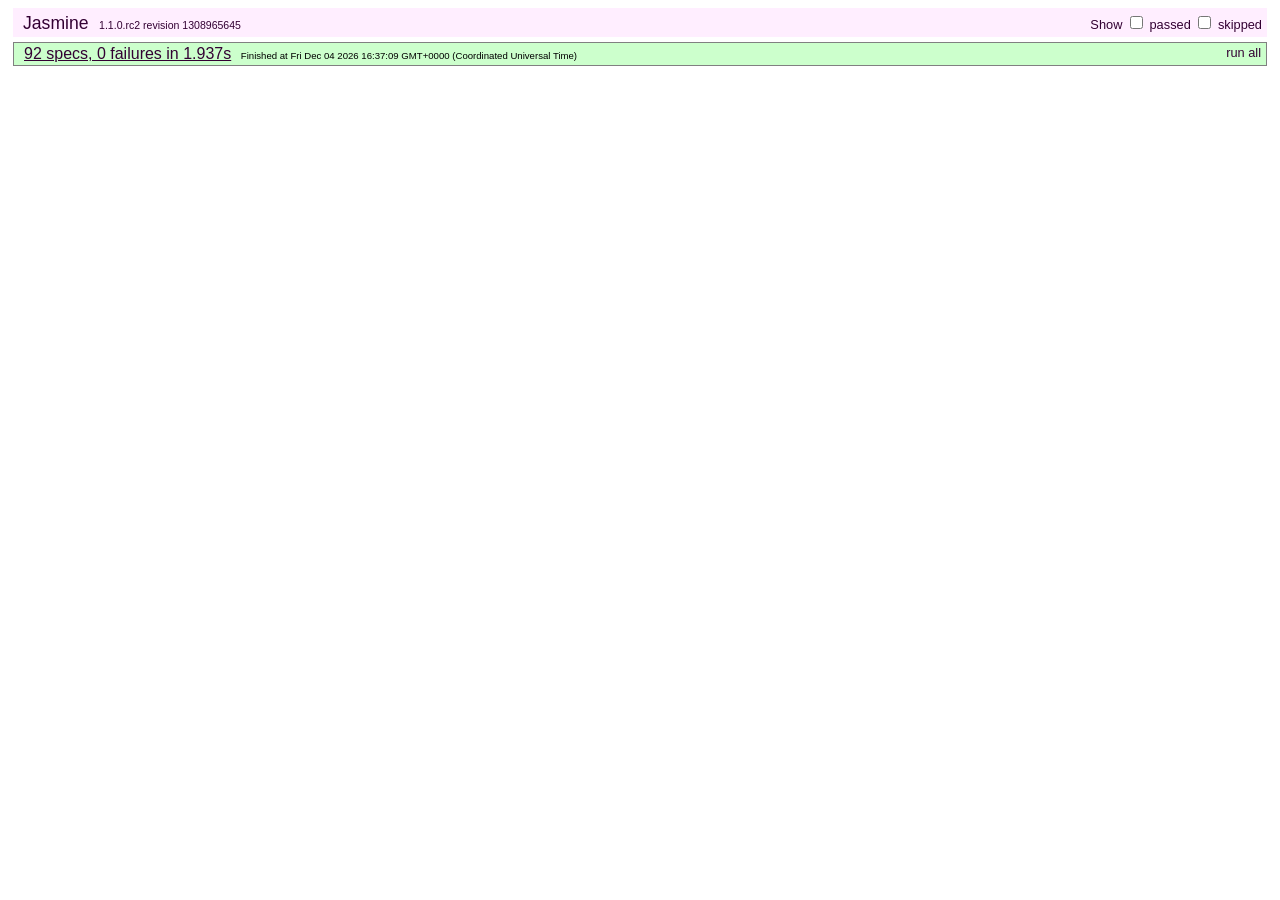
<file: test/index.html>
<!DOCTYPE HTML PUBLIC "-//W3C//DTD HTML 4.01 Transitional//EN"
  "http://www.w3.org/TR/html4/loose.dtd">
<html>
<head>
	<title>deck.js - Jasmine Test Runner</title>
	<link rel="stylesheet" type="text/css" href="lib/jasmine.css">
	<script type="text/javascript" src="../modernizr.custom.js"></script>
	<script type="text/javascript" src="lib/jasmine.js"></script>
	<script type="text/javascript" src="lib/jasmine-html.js"></script>
	<script src="../jquery-1.7.2.min.js"></script>
	<script type="text/javascript" src="lib/jasmine-jquery.js"></script>

	<!-- include source files here... -->
	<script type="text/javascript" src="../core/deck.core.js"></script>
	<script type="text/javascript" src="../extensions/hash/deck.hash.js"></script>
	<script type="text/javascript" src="../extensions/menu/deck.menu.js"></script>
	<script type="text/javascript" src="../extensions/goto/deck.goto.js"></script>
	<script type="text/javascript" src="../extensions/status/deck.status.js"></script>
	<script type="text/javascript" src="../extensions/navigation/deck.navigation.js"></script>
	<script type="text/javascript" src="../extensions/scale/deck.scale.js"></script>

	<!-- include spec files here... -->
	<script type="text/javascript" src="settings.js"></script>
	<script type="text/javascript" src="spec.core.js"></script>
	<script type="text/javascript" src="spec.menu.js"></script>
	<script type="text/javascript" src="spec.goto.js"></script>
	<script type="text/javascript" src="spec.navigation.js"></script>
	<script type="text/javascript" src="spec.hash.js"></script>
	<script type="text/javascript" src="spec.status.js"></script>
	<script type="text/javascript" src="spec.scale.js"></script>
</head>

<body>
<script type="text/javascript">
	jasmine.getEnv().addReporter(new jasmine.TrivialReporter());
	jasmine.getEnv().execute();
</script>
</body>
</html>
</file>
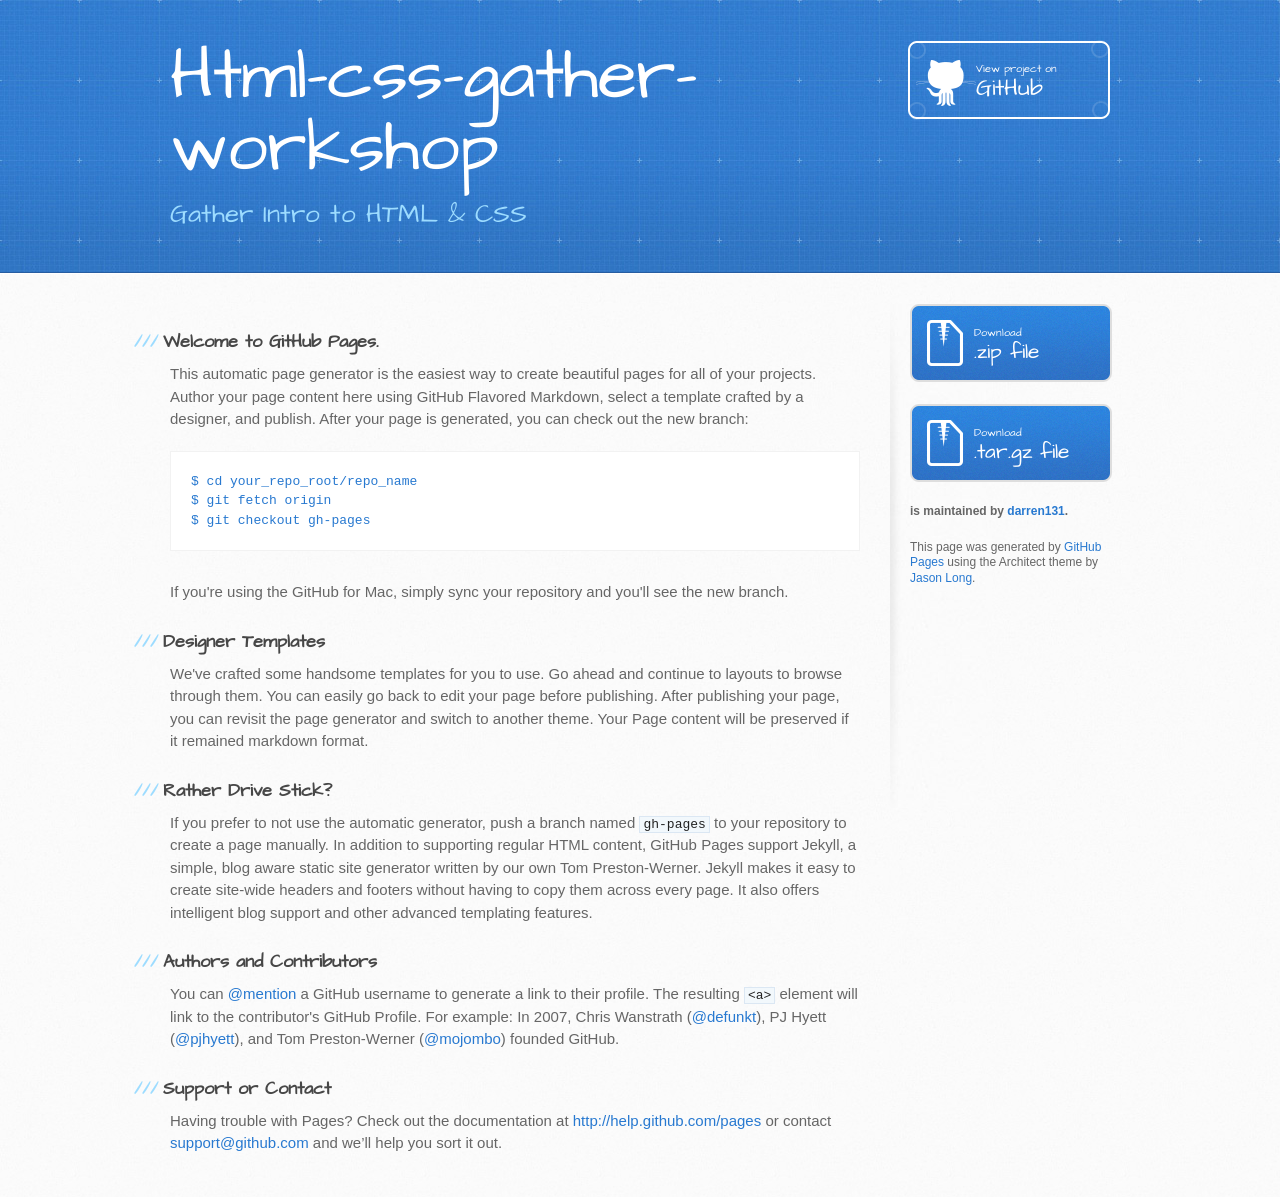
<file: index.html_bkp.html>
<!DOCTYPE html>
<html>
  <head>
    <meta charset='utf-8'>
    <meta http-equiv="X-UA-Compatible" content="chrome=1">
    <meta name="viewport" content="width=device-width, initial-scale=1, maximum-scale=1">
    <link href='https://fonts.googleapis.com/css?family=Architects+Daughter' rel='stylesheet' type='text/css'>
    <link rel="stylesheet" type="text/css" href="stylesheets/stylesheet.css" media="screen" />
    <link rel="stylesheet" type="text/css" href="stylesheets/pygment_trac.css" media="screen" />
    <link rel="stylesheet" type="text/css" href="stylesheets/print.css" media="print" />

    <!--[if lt IE 9]>
    <script src="//html5shiv.googlecode.com/svn/trunk/html5.js"></script>
    <![endif]-->

    <title>Html-css-gather-workshop by darren131</title>
  </head>

  <body>
    <header>
      <div class="inner">
        <h1>Html-css-gather-workshop</h1>
        <h2>Gather Intro to HTML &amp; CSS</h2>
        <a href="https://github.com/darren131/HTML-CSS-Gather-Workshop" class="button"><small>View project on</small>GitHub</a>
      </div>
    </header>

    <div id="content-wrapper">
      <div class="inner clearfix">
        <section id="main-content">
          <h3>Welcome to GitHub Pages.</h3>

<p>This automatic page generator is the easiest way to create beautiful pages for all of your projects. Author your page content here using GitHub Flavored Markdown, select a template crafted by a designer, and publish. After your page is generated, you can check out the new branch:</p>

<pre><code>$ cd your_repo_root/repo_name
$ git fetch origin
$ git checkout gh-pages
</code></pre>

<p>If you're using the GitHub for Mac, simply sync your repository and you'll see the new branch.</p>

<h3>Designer Templates</h3>

<p>We've crafted some handsome templates for you to use. Go ahead and continue to layouts to browse through them. You can easily go back to edit your page before publishing. After publishing your page, you can revisit the page generator and switch to another theme. Your Page content will be preserved if it remained markdown format.</p>

<h3>Rather Drive Stick?</h3>

<p>If you prefer to not use the automatic generator, push a branch named <code>gh-pages</code> to your repository to create a page manually. In addition to supporting regular HTML content, GitHub Pages support Jekyll, a simple, blog aware static site generator written by our own Tom Preston-Werner. Jekyll makes it easy to create site-wide headers and footers without having to copy them across every page. It also offers intelligent blog support and other advanced templating features.</p>

<h3>Authors and Contributors</h3>

<p>You can <a href="https://github.com/blog/821" class="user-mention">@mention</a> a GitHub username to generate a link to their profile. The resulting <code>&lt;a&gt;</code> element will link to the contributor's GitHub Profile. For example: In 2007, Chris Wanstrath (<a href="https://github.com/defunkt" class="user-mention">@defunkt</a>), PJ Hyett (<a href="https://github.com/pjhyett" class="user-mention">@pjhyett</a>), and Tom Preston-Werner (<a href="https://github.com/mojombo" class="user-mention">@mojombo</a>) founded GitHub.</p>

<h3>Support or Contact</h3>

<p>Having trouble with Pages? Check out the documentation at <a href="http://help.github.com/pages">http://help.github.com/pages</a> or contact <a href="mailto:support@github.com">support@github.com</a> and we’ll help you sort it out.</p>
        </section>

        <aside id="sidebar">
          <a href="https://github.com/darren131/HTML-CSS-Gather-Workshop/zipball/master" class="button">
            <small>Download</small>
            .zip file
          </a>
          <a href="https://github.com/darren131/HTML-CSS-Gather-Workshop/tarball/master" class="button">
            <small>Download</small>
            .tar.gz file
          </a>

          <p class="repo-owner"><a href="https://github.com/darren131/HTML-CSS-Gather-Workshop"></a> is maintained by <a href="https://github.com/darren131">darren131</a>.</p>

          <p>This page was generated by <a href="pages.github.com">GitHub Pages</a> using the Architect theme by <a href="http://twitter.com/jasonlong">Jason Long</a>.</p>
        </aside>
      </div>
    </div>

  
  </body>
</html>
</file>
<file: test/lib/jasmine.css>
body {
  font-family: "Helvetica Neue Light", "Lucida Grande", "Calibri", "Arial", sans-serif;
}


.jasmine_reporter a:visited, .jasmine_reporter a {
  color: #303; 
}

.jasmine_reporter a:hover, .jasmine_reporter a:active {
  color: blue; 
}

.run_spec {
  float:right;
  padding-right: 5px;
  font-size: .8em;
  text-decoration: none;
}

.jasmine_reporter {
  margin: 0 5px;
}

.banner {
  color: #303;
  background-color: #fef;
  padding: 5px;
}

.logo {
  float: left;
  font-size: 1.1em;
  padding-left: 5px;
}

.logo .version {
  font-size: .6em;
  padding-left: 1em;
}

.runner.running {
  background-color: yellow;
}


.options {
  text-align: right;
  font-size: .8em;
}




.suite {
  border: 1px outset gray;
  margin: 5px 0;
  padding-left: 1em;
}

.suite .suite {
  margin: 5px; 
}

.suite.passed {
  background-color: #dfd;
}

.suite.failed {
  background-color: #fdd;
}

.spec {
  margin: 5px;
  padding-left: 1em;
  clear: both;
}

.spec.failed, .spec.passed, .spec.skipped {
  padding-bottom: 5px;
  border: 1px solid gray;
}

.spec.failed {
  background-color: #fbb;
  border-color: red;
}

.spec.passed {
  background-color: #bfb;
  border-color: green;
}

.spec.skipped {
  background-color: #bbb;
}

.messages {
  border-left: 1px dashed gray;
  padding-left: 1em;
  padding-right: 1em;
}

.passed {
  background-color: #cfc;
  display: none;
}

.failed {
  background-color: #fbb;
}

.skipped {
  color: #777;
  background-color: #eee;
  display: none;
}


/*.resultMessage {*/
  /*white-space: pre;*/
/*}*/

.resultMessage span.result {
  display: block;
  line-height: 2em;
  color: black;
}

.resultMessage .mismatch {
  color: black;
}

.stackTrace {
  white-space: pre;
  font-size: .8em;
  margin-left: 10px;
  max-height: 5em;
  overflow: auto;
  border: 1px inset red;
  padding: 1em;
  background: #eef;
}

.finished-at {
  padding-left: 1em;
  font-size: .6em;
}

.show-passed .passed,
.show-skipped .skipped {
  display: block;
}


#jasmine_content {
  position:fixed;
  right: 100%;
}

.runner {
  border: 1px solid gray;
  display: block;
  margin: 5px 0;
  padding: 2px 0 2px 10px;
}
</file>
<file: stylesheets/stylesheet.css>
/* http://meyerweb.com/eric/tools/css/reset/ 
   v2.0 | 20110126
   License: none (public domain)
*/
html, body, div, span, applet, object, iframe,
h1, h2, h3, h4, h5, h6, p, blockquote, pre,
a, abbr, acronym, address, big, cite, code,
del, dfn, em, img, ins, kbd, q, s, samp,
small, strike, strong, sub, sup, tt, var,
b, u, i, center,
dl, dt, dd, ol, ul, li,
fieldset, form, label, legend,
table, caption, tbody, tfoot, thead, tr, th, td,
article, aside, canvas, details, embed, 
figure, figcaption, footer, header, hgroup, 
menu, nav, output, ruby, section, summary,
time, mark, audio, video {
	margin: 0;
	padding: 0;
	border: 0;
	font-size: 100%;
	font: inherit;
	vertical-align: baseline;
}
/* HTML5 display-role reset for older browsers */
article, aside, details, figcaption, figure, 
footer, header, hgroup, menu, nav, section {
	display: block;
}
body {
	line-height: 1;
}
ol, ul {
	list-style: none;
}
blockquote, q {
	quotes: none;
}
blockquote:before, blockquote:after,
q:before, q:after {
	content: '';
	content: none;
}
table {
	border-collapse: collapse;
	border-spacing: 0;
}

/* LAYOUT STYLES */
body {
  font-size: 15px;
  line-height: 1.5; 
  background: #fafafa url(../images/body-bg.jpg) 0 0 repeat;
  font-family: 'Helvetica Neue', Helvetica, Arial, serif;
  font-weight: 400;
  color: #666;
}

a {
  color: #2879d0;
}
a:hover {
  color: #2268b2;
}

header {
  padding-top: 40px;
  padding-bottom: 40px;
  font-family: 'Architects Daughter', 'Helvetica Neue', Helvetica, Arial, serif; 
  background: #2e7bcf url(../images/header-bg.jpg) 0 0 repeat-x;
  border-bottom: solid 1px #275da1;
}

header h1 {
  letter-spacing: -1px;
  font-size: 72px;
  color: #fff;
  line-height: 1;
  margin-bottom: 0.2em;
  width: 540px;
}

header h2 {
  font-size: 26px;
  color: #9ddcff;
  font-weight: normal;
  line-height: 1.3;
  width: 540px;
  letter-spacing: 0;
}

.inner {
  position: relative;
  width: 940px;
  margin: 0 auto;
}

#content-wrapper {
  border-top: solid 1px #fff;
  padding-top: 30px;
}

#main-content {
  width: 690px;
  float: left;
}

#main-content img {
  max-width: 100%;
}

aside#sidebar {
  width: 200px;
  padding-left: 20px;
  min-height: 504px;
  float: right;
  background: transparent url(../images/sidebar-bg.jpg) 0 0 no-repeat;
  font-size: 12px;
  line-height: 1.3;
}

aside#sidebar p.repo-owner,
aside#sidebar p.repo-owner a {
  font-weight: bold;
}

#downloads {
  margin-bottom: 40px;
}

a.button {
  width: 134px;
  height: 58px;
  line-height: 1.2;
  font-size: 23px;
  color: #fff;
  padding-left: 68px;
  padding-top: 22px;
  font-family: 'Architects Daughter', 'Helvetica Neue', Helvetica, Arial, serif; 
}
a.button small {
  display: block;
  font-size: 11px;
}
header a.button {
  position: absolute;
  right: 0;
  top: 0;
  background: transparent url(../images/github-button.png) 0 0 no-repeat;
}
aside a.button {
  width: 138px;
  padding-left: 64px;
  display: block;
  background: transparent url(../images/download-button.png) 0 0 no-repeat;
  margin-bottom: 20px;
  font-size: 21px;
}

code, pre {
  font-family: Monaco, "Bitstream Vera Sans Mono", "Lucida Console", Terminal, monospace;
  color: #222;
  margin-bottom: 30px;
  font-size: 13px;
}

code {
  background-color: #f2f8fc;
  border: solid 1px #dbe7f3;
  padding: 0 3px;
}

pre {
  padding: 20px;
  background: #fff;
  text-shadow: none;
  overflow: auto;
  border: solid 1px #f2f2f2;
}
pre code {
  color: #2879d0;
  background-color: #fff;
  border: none;
  padding: 0;
}

ul, ol, dl {
  margin-bottom: 20px;
}


/* COMMON STYLES */

hr {
  height: 1px;
  line-height: 1px;
  margin-top: 1em;
  padding-bottom: 1em;
  border: none;
  background: transparent url('../images/hr.png') 0 0 no-repeat;
}

table {
  width: 100%;
  border: 1px solid #ebebeb;
}

th {
  font-weight: 500;
}

td {
  border: 1px solid #ebebeb;
  text-align: center; 
  font-weight: 300;
}

form {
  background: #f2f2f2;
  padding: 20px;
  
}


/* GENERAL ELEMENT TYPE STYLES */

#main-content h1 {
  font-family: 'Architects Daughter', 'Helvetica Neue', Helvetica, Arial, serif; 
  font-size: 2.8em;
  letter-spacing: -1px;
  color: #474747;
} 

#main-content h1:before {
  content: "/";
  color: #9ddcff;
  padding-right: 0.3em;
  margin-left: -0.9em;
}

#main-content h2 {
  font-family: 'Architects Daughter', 'Helvetica Neue', Helvetica, Arial, serif; 
  font-size: 22px;
  font-weight: bold;
  margin-bottom: 8px;
  color: #474747;
} 
#main-content h2:before {
  content: "//";
  color: #9ddcff;
  padding-right: 0.3em;
  margin-left: -1.5em;
}

#main-content h3 {
  font-family: 'Architects Daughter', 'Helvetica Neue', Helvetica, Arial, serif; 
  font-size: 18px;
  font-weight: bold;
  margin-top: 24px;
  margin-bottom: 8px;
  color: #474747;
} 
 
#main-content h3:before {
  content: "///";
  color: #9ddcff;
  padding-right: 0.3em;
  margin-left: -2em;
}

#main-content h4 {
  font-family: 'Architects Daughter', 'Helvetica Neue', Helvetica, Arial, serif; 
  font-size: 15px;
  font-weight: bold;
  color: #474747;
} 

h4:before {
  content: "////";
  color: #9ddcff;
  padding-right: 0.3em;
  margin-left: -2.8em;
}

#main-content h5 {
  font-family: 'Architects Daughter', 'Helvetica Neue', Helvetica, Arial, serif; 
  font-size: 14px;
  color: #474747;
} 
h5:before {
  content: "/////";
  color: #9ddcff;
  padding-right: 0.3em;
  margin-left: -3.2em;
}

#main-content h6 {
  font-family: 'Architects Daughter', 'Helvetica Neue', Helvetica, Arial, serif; 
  font-size: .8em;
  color: #474747;
} 
h6:before {
  content: "//////";
  color: #9ddcff;
  padding-right: 0.3em;
  margin-left: -3.7em;
}

p {
  margin-bottom: 20px;
}
 
a {
  text-decoration: none;
}

p a {
  font-weight: 400;
}

blockquote {
  font-size: 1.6em;
  border-left: 10px solid #e9e9e9;
  margin-bottom: 20px;
  padding: 0 0 0 30px;
}

ul li {
  list-style: disc inside;
  padding-left: 20px;
}

ol li {
  list-style: decimal inside;
  padding-left: 3px;
}

dl dd {
  font-style: italic;
  font-weight: 100;
}

footer {
  background: transparent url('../images/hr.png') 0 0 no-repeat;
  margin-top: 40px;
  padding-top: 20px;
  padding-bottom: 30px;
  font-size: 13px;
  color: #aaa;
}

footer a {
  color: #666;
}
footer a:hover {
  color: #444;
}

/* MISC */
.clearfix:after {
  clear: both;
  content: '.';
  display: block;
  visibility: hidden;
  height: 0;
}

.clearfix {display: inline-block;}
* html .clearfix {height: 1%;}
.clearfix {display: block;}


/* #Media Queries
================================================== */

/* Smaller than standard 960 (devices and browsers) */
@media only screen and (max-width: 959px) {}

/* Tablet Portrait size to standard 960 (devices and browsers) */
@media only screen and (min-width: 768px) and (max-width: 959px) {
  .inner {
    width: 740px;
  }
  header h1, header h2 {
    width: 340px;
  }
  header h1 {
    font-size: 60px;
  }
  header h2 {
    font-size: 30px;
  }
  #main-content {
    width: 490px;
  }
  #main-content h1:before,
  #main-content h2:before,
  #main-content h3:before,
  #main-content h4:before,
  #main-content h5:before,
  #main-content h6:before {
    content: none;
    padding-right: 0;
    margin-left: 0;
  }
}

/* All Mobile Sizes (devices and browser) */
@media only screen and (max-width: 767px) {
  .inner {
    width: 93%;
  }
  header {
    padding: 20px 0;
  }
  header .inner {
    position: relative;
  }
  header h1, header h2 {
    width: 100%;
  }
  header h1 {
    font-size: 48px;
  }
  header h2 {
    font-size: 24px;
  }
  header a.button {
    background-image: none;
    width: auto;
    height: auto;
    display: inline-block;
    margin-top: 15px;
    padding: 5px 10px;
    position: relative;
    text-align: center;
    font-size: 13px;
    line-height: 1;
    background-color: #9ddcff;
    color: #2879d0;
    -moz-border-radius: 5px;
    -webkit-border-radius: 5px;                     
    border-radius: 5px;    
  }
  header a.button small {
    font-size: 13px;
    display: inline;
  }
  #main-content,
  aside#sidebar {
    float: none;
    width: 100% ! important;
  }
  aside#sidebar {
    background-image: none;
    margin-top: 20px;
    border-top: solid 1px #ddd;
    padding: 20px 0;
    min-height: 0;
  }
  aside#sidebar a.button {
    display: none;
  }
  #main-content h1:before,
  #main-content h2:before,
  #main-content h3:before,
  #main-content h4:before,
  #main-content h5:before,
  #main-content h6:before {
    content: none;
    padding-right: 0;
    margin-left: 0;
  }
}

/* Mobile Landscape Size to Tablet Portrait (devices and browsers) */
@media only screen and (min-width: 480px) and (max-width: 767px) {}

/* Mobile Portrait Size to Mobile Landscape Size (devices and browsers) */
@media only screen and (max-width: 479px) {}
</file>
<file: stylesheets/pygment_trac.css>
.highlight  { background: #ffffff; }
.highlight .c { color: #999988; font-style: italic } /* Comment */
.highlight .err { color: #a61717; background-color: #e3d2d2 } /* Error */
.highlight .k { font-weight: bold } /* Keyword */
.highlight .o { font-weight: bold } /* Operator */
.highlight .cm { color: #999988; font-style: italic } /* Comment.Multiline */
.highlight .cp { color: #999999; font-weight: bold } /* Comment.Preproc */
.highlight .c1 { color: #999988; font-style: italic } /* Comment.Single */
.highlight .cs { color: #999999; font-weight: bold; font-style: italic } /* Comment.Special */
.highlight .gd { color: #000000; background-color: #ffdddd } /* Generic.Deleted */
.highlight .gd .x { color: #000000; background-color: #ffaaaa } /* Generic.Deleted.Specific */
.highlight .ge { font-style: italic } /* Generic.Emph */
.highlight .gr { color: #aa0000 } /* Generic.Error */
.highlight .gh { color: #999999 } /* Generic.Heading */
.highlight .gi { color: #000000; background-color: #ddffdd } /* Generic.Inserted */
.highlight .gi .x { color: #000000; background-color: #aaffaa } /* Generic.Inserted.Specific */
.highlight .go { color: #888888 } /* Generic.Output */
.highlight .gp { color: #555555 } /* Generic.Prompt */
.highlight .gs { font-weight: bold } /* Generic.Strong */
.highlight .gu { color: #800080; font-weight: bold; } /* Generic.Subheading */
.highlight .gt { color: #aa0000 } /* Generic.Traceback */
.highlight .kc { font-weight: bold } /* Keyword.Constant */
.highlight .kd { font-weight: bold } /* Keyword.Declaration */
.highlight .kn { font-weight: bold } /* Keyword.Namespace */
.highlight .kp { font-weight: bold } /* Keyword.Pseudo */
.highlight .kr { font-weight: bold } /* Keyword.Reserved */
.highlight .kt { color: #445588; font-weight: bold } /* Keyword.Type */
.highlight .m { color: #009999 } /* Literal.Number */
.highlight .s { color: #d14 } /* Literal.String */
.highlight .na { color: #008080 } /* Name.Attribute */
.highlight .nb { color: #0086B3 } /* Name.Builtin */
.highlight .nc { color: #445588; font-weight: bold } /* Name.Class */
.highlight .no { color: #008080 } /* Name.Constant */
.highlight .ni { color: #800080 } /* Name.Entity */
.highlight .ne { color: #990000; font-weight: bold } /* Name.Exception */
.highlight .nf { color: #990000; font-weight: bold } /* Name.Function */
.highlight .nn { color: #555555 } /* Name.Namespace */
.highlight .nt { color: #000080 } /* Name.Tag */
.highlight .nv { color: #008080 } /* Name.Variable */
.highlight .ow { font-weight: bold } /* Operator.Word */
.highlight .w { color: #bbbbbb } /* Text.Whitespace */
.highlight .mf { color: #009999 } /* Literal.Number.Float */
.highlight .mh { color: #009999 } /* Literal.Number.Hex */
.highlight .mi { color: #009999 } /* Literal.Number.Integer */
.highlight .mo { color: #009999 } /* Literal.Number.Oct */
.highlight .sb { color: #d14 } /* Literal.String.Backtick */
.highlight .sc { color: #d14 } /* Literal.String.Char */
.highlight .sd { color: #d14 } /* Literal.String.Doc */
.highlight .s2 { color: #d14 } /* Literal.String.Double */
.highlight .se { color: #d14 } /* Literal.String.Escape */
.highlight .sh { color: #d14 } /* Literal.String.Heredoc */
.highlight .si { color: #d14 } /* Literal.String.Interpol */
.highlight .sx { color: #d14 } /* Literal.String.Other */
.highlight .sr { color: #009926 } /* Literal.String.Regex */
.highlight .s1 { color: #d14 } /* Literal.String.Single */
.highlight .ss { color: #990073 } /* Literal.String.Symbol */
.highlight .bp { color: #999999 } /* Name.Builtin.Pseudo */
.highlight .vc { color: #008080 } /* Name.Variable.Class */
.highlight .vg { color: #008080 } /* Name.Variable.Global */
.highlight .vi { color: #008080 } /* Name.Variable.Instance */
.highlight .il { color: #009999 } /* Literal.Number.Integer.Long */

.type-csharp .highlight .k { color: #0000FF }
.type-csharp .highlight .kt { color: #0000FF }
.type-csharp .highlight .nf { color: #000000; font-weight: normal }
.type-csharp .highlight .nc { color: #2B91AF }
.type-csharp .highlight .nn { color: #000000 }
.type-csharp .highlight .s { color: #A31515 }
.type-csharp .highlight .sc { color: #A31515 }
</file>
<file: stylesheets/print.css>
html, body, div, span, applet, object, iframe,
h1, h2, h3, h4, h5, h6, p, blockquote, pre,
a, abbr, acronym, address, big, cite, code,
del, dfn, em, img, ins, kbd, q, s, samp,
small, strike, strong, sub, sup, tt, var,
b, u, i, center,
dl, dt, dd, ol, ul, li,
fieldset, form, label, legend,
table, caption, tbody, tfoot, thead, tr, th, td,
article, aside, canvas, details, embed, 
figure, figcaption, footer, header, hgroup, 
menu, nav, output, ruby, section, summary,
time, mark, audio, video {
  margin: 0;
  padding: 0;
  border: 0;
  font-size: 100%;
  font: inherit;
  vertical-align: baseline;
}
/* HTML5 display-role reset for older browsers */
article, aside, details, figcaption, figure, 
footer, header, hgroup, menu, nav, section {
  display: block;
}
body {
  line-height: 1;
}
ol, ul {
  list-style: none;
}
blockquote, q {
  quotes: none;
}
blockquote:before, blockquote:after,
q:before, q:after {
  content: '';
  content: none;
}
table {
  border-collapse: collapse;
  border-spacing: 0;
}
body {
  font-size: 13px;
  line-height: 1.5; 
  font-family: 'Helvetica Neue', Helvetica, Arial, serif;
  color: #000;
}

a {
  color: #d5000d;
  font-weight: bold;
}

header {
  padding-top: 35px;
  padding-bottom: 10px;
}

header h1 {
  font-weight: bold;
  letter-spacing: -1px;
  font-size: 48px;
  color: #303030;
  line-height: 1.2;
}

header h2 {
  letter-spacing: -1px;
  font-size: 24px;
  color: #aaa;
  font-weight: normal;
  line-height: 1.3;
}
#downloads {
  display: none;
}
#main_content {
  padding-top: 20px;
}

code, pre {
  font-family: Monaco, "Bitstream Vera Sans Mono", "Lucida Console", Terminal;
  color: #222;
  margin-bottom: 30px;
  font-size: 12px;
}

code {
  padding: 0 3px;
}

pre {
  border: solid 1px #ddd;
  padding: 20px;
  overflow: auto;
}
pre code {
  padding: 0;
}

ul, ol, dl {
  margin-bottom: 20px;
}


/* COMMON STYLES */

table {
  width: 100%;
  border: 1px solid #ebebeb;
}

th {
  font-weight: 500;
}

td {
  border: 1px solid #ebebeb;
  text-align: center; 
  font-weight: 300;
}

form {
  background: #f2f2f2;
  padding: 20px;
  
}


/* GENERAL ELEMENT TYPE STYLES */

h1 {
  font-size: 2.8em;
} 

h2 {
  font-size: 22px;
  font-weight: bold;
  color: #303030;
  margin-bottom: 8px;
} 

h3 {
  color: #d5000d;
  font-size: 18px;
  font-weight: bold;
  margin-bottom: 8px;
} 
 
h4 {
  font-size: 16px;
  color: #303030;
  font-weight: bold;
} 

h5 {
  font-size: 1em;
  color: #303030;
} 

h6 {
  font-size: .8em;
  color: #303030;
} 

p {
  font-weight: 300;
  margin-bottom: 20px;
}
 
a {
  text-decoration: none;
}

p a {
  font-weight: 400;
}

blockquote {
  font-size: 1.6em;
  border-left: 10px solid #e9e9e9;
  margin-bottom: 20px;
  padding: 0 0 0 30px;
}

ul li {
  list-style: disc inside;
  padding-left: 20px;
}

ol li {
  list-style: decimal inside;
  padding-left: 3px;
}

dl dd {
  font-style: italic;
  font-weight: 100;
}

footer {
  margin-top: 40px;
  padding-top: 20px;
  padding-bottom: 30px;
  font-size: 13px;
  color: #aaa;
}

footer a {
  color: #666;
}

/* MISC */
.clearfix:after {
  clear: both;
  content: '.';
  display: block;
  visibility: hidden;
  height: 0;
}

.clearfix {display: inline-block;}
* html .clearfix {height: 1%;}
.clearfix {display: block;}
</file>
